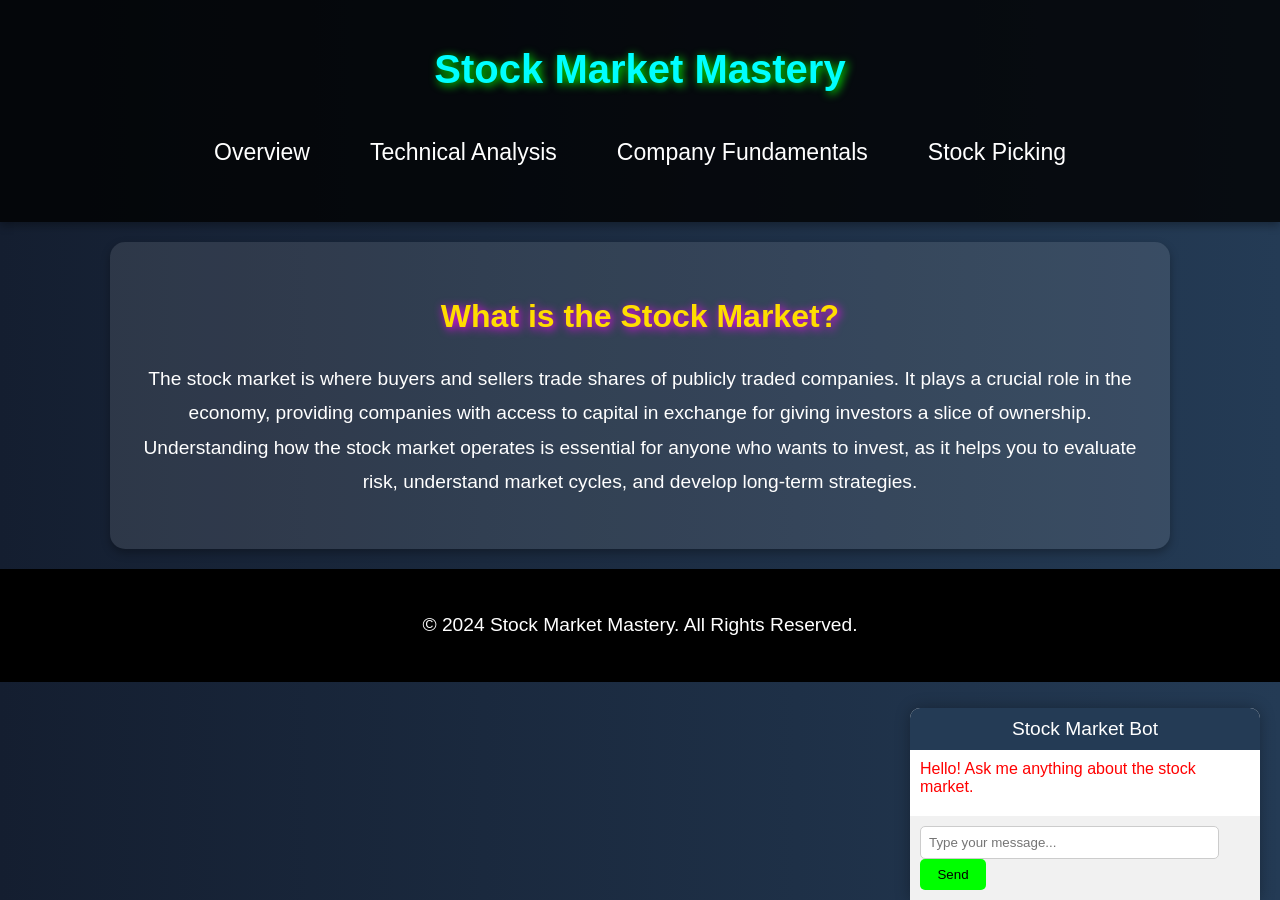
<file: index.html>
<!DOCTYPE html>
<html lang="en">
<head>
    <meta charset="UTF-8">
    <meta name="viewport" content="width=device-width, initial-scale=1.0">
    <title>Learn Stock Market</title>
    <link rel="stylesheet" href="style.css"> <!-- Linked to an external stylesheet -->
</head>
<body>
    
    <header>
        <h1>Stock Market Mastery</h1>
        <nav>
            <ul>
                <li><a href="#overview">Overview</a></li>
                <li><a href="technical.html">Technical Analysis</a></li>
                <li><a href="fundamentals.html">Company Fundamentals</a></li>
                <li><a href="stock-picking.html">Stock Picking</a></li>
            </ul>
        </nav>
    </header>

    <section id="overview" class="overview">
        <h2>What is the Stock Market?</h2>
        <p>The stock market is where buyers and sellers trade shares of publicly traded companies. It plays a crucial role in the economy, providing companies with access to capital in exchange for giving investors a slice of ownership. Understanding how the stock market operates is essential for anyone who wants to invest, as it helps you to evaluate risk, understand market cycles, and develop long-term strategies.</p>
    </section>
        <!-- Chatbot Section -->
    <div class="chatbox" id="chatbox">
        <div class="chatbox-header">
            Stock Market Bot
        </div>
        <div class="chatbox-body" id="chatbox-body">
            <div class="chatbox-message bot">Hello! Ask me anything about the stock market.</div>
        </div>
        <div class="chatbox-footer">
            <input type="text" id="user-input" placeholder="Type your message...">
            <button onclick="sendMessage()">Send</button>
        </div>
    </div>

    <style>
        /* Chatbot styling */
        .chatbox {
            position: fixed;
            bottom: 0;
            right: 20px;
            width: 350px;
            background-color: #f1f1f1;
            border-radius: 10px 10px 0 0;
            box-shadow: 0px 0px 15px rgba(0, 0, 0, 0.3);
        }

        .chatbox-header {
            background-color: #243b55;
            color: white;
            padding: 10px;
            border-radius: 10px 10px 0 0;
            font-size: 1.2em;
            text-align: center;
        }

        .chatbox-body {
            max-height: 300px;
            overflow-y: auto;
            padding: 10px;
            background-color: #ffffff;
        }

        .chatbox-message {
            margin-bottom: 10px;
        }

        .chatbox-message.user {
            text-align: right;
            color: green;
        }

        .chatbox-message.bot {
            text-align: left;
            color: red;
        }

        .chatbox-footer {
            padding: 10px;
            background-color: #f1f1f1;
        }

        .chatbox-footer input {
            width: 85%;
            padding: 8px;
            border: 1px solid #ccc;
            border-radius: 5px;
        }

        .chatbox-footer button {
            width: 20%;
            padding: 8px;
            background-color: #00ff00;
            border: none;
            border-radius: 5px;
            cursor: pointer;
        }
    </style>

    <script>
        // Basic chatbot logic
        function sendMessage() {
            const userInput = document.getElementById("user-input").value;
            const chatboxBody = document.getElementById("chatbox-body");

            if (userInput === "") return;  // Prevent empty messages

            // Append user's message to chatbox
            const userMessageDiv = document.createElement("div");
            userMessageDiv.className = "chatbox-message user";
            userMessageDiv.innerText = userInput;
            chatboxBody.appendChild(userMessageDiv);

            // Scroll to the bottom after new message
            chatboxBody.scrollTop = chatboxBody.scrollHeight;

            // Generate bot response
            const botMessage = generateResponse(userInput);

            // Append bot's response to chatbox
            setTimeout(() => {
                const botMessageDiv = document.createElement("div");
                botMessageDiv.className = "chatbox-message bot";
                botMessageDiv.innerText = botMessage;
                chatboxBody.appendChild(botMessageDiv);

                // Scroll to the bottom after bot message
                chatboxBody.scrollTop = chatboxBody.scrollHeight;
            }, 500);  // Bot replies after half a second

            // Clear input field after sending
            document.getElementById("user-input").value = "";
        }

        // Simple response generator function
        function generateResponse(input) {
            // Convert input to lowercase for consistency
            const message = input.toLowerCase();

            // Basic response logic
            if (message.includes("candlestick")) {
                return "Candlestick patterns are key in understanding market sentiment. Patterns like hammer, shooting star, and engulfing show potential market reversals.";
            } else if (message.includes("support") || message.includes("resistance")) {
                return "Support is a price level where a stock stops falling, and resistance is a level where it stops rising. These levels help to predict price reversals.";
            } else if (message.includes("moving average")) {
                return "A moving average smooths out price data to identify trends. Common ones are the 50-day and 200-day moving averages.";
            } else if (message.includes("rsi")) {
                return "The RSI (Relative Strength Index) indicates if a stock is overbought (>70) or oversold (<30), helping to find possible reversal points.";
            } else if (message.includes("macd")) {
                return "MACD (Moving Average Convergence Divergence) measures momentum and indicates potential trend reversals by comparing two moving averages.";
            } else if (message.includes("bollinger bands")) {
                return "Bollinger Bands are a volatility indicator with upper and lower bands around a moving average. When price approaches the bands, it's often overbought or oversold.";
            } else if (message.includes("fibonacci")) {
                return "Fibonacci retracement levels are used in technical analysis to find support and resistance levels by measuring retracements within a trend.";
            } else if (message.includes("volume")) {
                return "Volume analysis shows the strength of price movements. High volume with price movement indicates strong momentum; low volume indicates weaker moves.";
            } else if (message.includes("market types")) {
                return "The stock market has three types: Bull Market (uptrend), Bear Market (downtrend), and Sideways Market (range-bound trading).";
            } else if (message.includes("dividend")) {
                return "Dividends are regular payments to shareholders from a company's profits. Dividend-paying stocks are often considered stable investments.";
            } else if (message.includes("blue chip")) {
                return "Blue-chip stocks are from well-established, financially stable companies with a history of reliable earnings, like Apple or Microsoft.";
            } else if (message.includes("p/e ratio") || message.includes("price to earnings")) {
                return "The P/E (Price-to-Earnings) ratio measures a company's current share price relative to its per-share earnings, helping assess if it's over or undervalued.";
            } else if (message.includes("eps") || message.includes("earnings per share")) {
                return "Earnings per Share (EPS) measures a company's profit per outstanding share, indicating profitability and value for investors.";
            } else if (message.includes("day trading")) {
                return "Day trading involves buying and selling stocks within the same day to capitalize on short-term price movements. It's risky but can be profitable.";
            } else if (message.includes("swing trading")) {
                return "Swing trading involves holding stocks for several days to capture price swings. Traders use technical analysis to identify entry and exit points.";
            } else if (message.includes("ipo")) {
                return "An IPO (Initial Public Offering) is the first time a private company offers its shares to the public, allowing them to be traded on stock exchanges.";
            } else if (message.includes("short selling")) {
                return "Short selling is borrowing shares to sell at a high price, aiming to buy them back at a lower price. It profits from a stock's decline but is high risk.";
            } else if (message.includes("stop-loss")) {
                return "A stop-loss is a pre-set order to sell a stock once it reaches a specific price, helping to minimize potential losses.";
            } else if (message.includes("limit order")) {
                return "A limit order sets a maximum or minimum price at which you're willing to buy or sell a stock, ensuring you don't pay more than your limit.";
            } else if (message.includes("market order")) {
                return "A market order is an order to buy or sell a stock immediately at the current market price, prioritizing speed over price.";
            } else if (message.includes("capital gain")) {
                return "Capital gain is the profit from selling a stock for more than you paid. Long-term gains often have lower tax rates compared to short-term gains.";
            } else if (message.includes("diversification")) {
                return "Diversification spreads investments across different assets to reduce risk, ensuring that one loss is less likely to affect your overall portfolio.";
            } else if (message.includes("etf")) {
                return "ETFs (Exchange-Traded Funds) are investment funds that hold a mix of assets and trade like stocks, offering diversified, low-cost investments.";
            } else if (message.includes("mutual fund")) {
                return "A mutual fund pools money from investors to buy a diversified portfolio of stocks, bonds, or other securities, managed by professionals.";
            } else if (message.includes("hedge fund")) {
                return "Hedge funds use pooled capital and employ various strategies to generate high returns, often for accredited or wealthy investors.";
            } else if (message.includes("dollar-cost averaging")) {
                return "Dollar-cost averaging is investing a fixed amount at regular intervals, regardless of price, which helps reduce the impact of volatility over time.";
            } else if (message.includes("capitalization")) {
                return "Market capitalization is the total market value of a company's shares. It's calculated as stock price multiplied by shares outstanding.";
            } else if (message.includes("technical analysis")) {
                return "Technical analysis studies price and volume data to predict future price movements. It uses indicators, patterns, and trends for decision-making.";
            } else if (message.includes("fundamental analysis")) {
                return "Fundamental analysis evaluates a company's financial health by analyzing earnings, revenue, and assets to determine intrinsic stock value.";
            } else if (message.includes("portfolio")) {
                return "A portfolio is a collection of investments owned by an individual or organization. Diversified portfolios help spread risk.";
            } else if (message.includes("bull market")) {
                return "A bull market is characterized by rising stock prices, often driven by investor confidence and expectations of strong future earnings.";
            } else if (message.includes("bear market")) {
                return "A bear market is a period of declining stock prices, often triggered by economic downturns, high inflation, or rising interest rates.";
            } else if (message.includes("revenue")) {
                return "Revenue is the total income a company generates from its business activities before subtracting any expenses, a key indicator of growth.";
            } else if (message.includes("profit margin")) {
                return "Profit margin shows how much profit a company keeps after expenses. High margins indicate strong profitability and efficiency.";
            } else if (message.includes("yield")) {
                return "Yield refers to the earnings generated from an investment, expressed as a percentage of the investment's cost or current price.";
            } else if (message.includes("index fund")) {
                return "An index fund is a mutual fund or ETF designed to match the performance of a specific market index, like the S&P 500, providing broad exposure.";
            } else if (message.includes("nasdaq")) {
                return "Nasdaq is a global electronic marketplace for buying and selling securities, known for hosting many tech companies like Apple and Amazon.";
            } else if (message.includes("s&p 500")) {
                return "The S&P 500 is a stock market index tracking the performance of 500 large companies listed on stock exchanges in the U.S., widely seen as a benchmark.";
            } else if (message.includes("dividend yield")) {
                return "Dividend yield is a stock's annual dividend divided by its current price, showing the percentage return an investor earns from dividends alone.";
            } else {
                return "I'm still learning. Try asking about specific topics like candlestick patterns, moving averages, support/resistance, or dividend yields.";
            }
        
        }
    </script>


    <footer>
        <p>&copy; 2024 Stock Market Mastery. All Rights Reserved.</p>
    </footer>

</body>
</html>
</file>
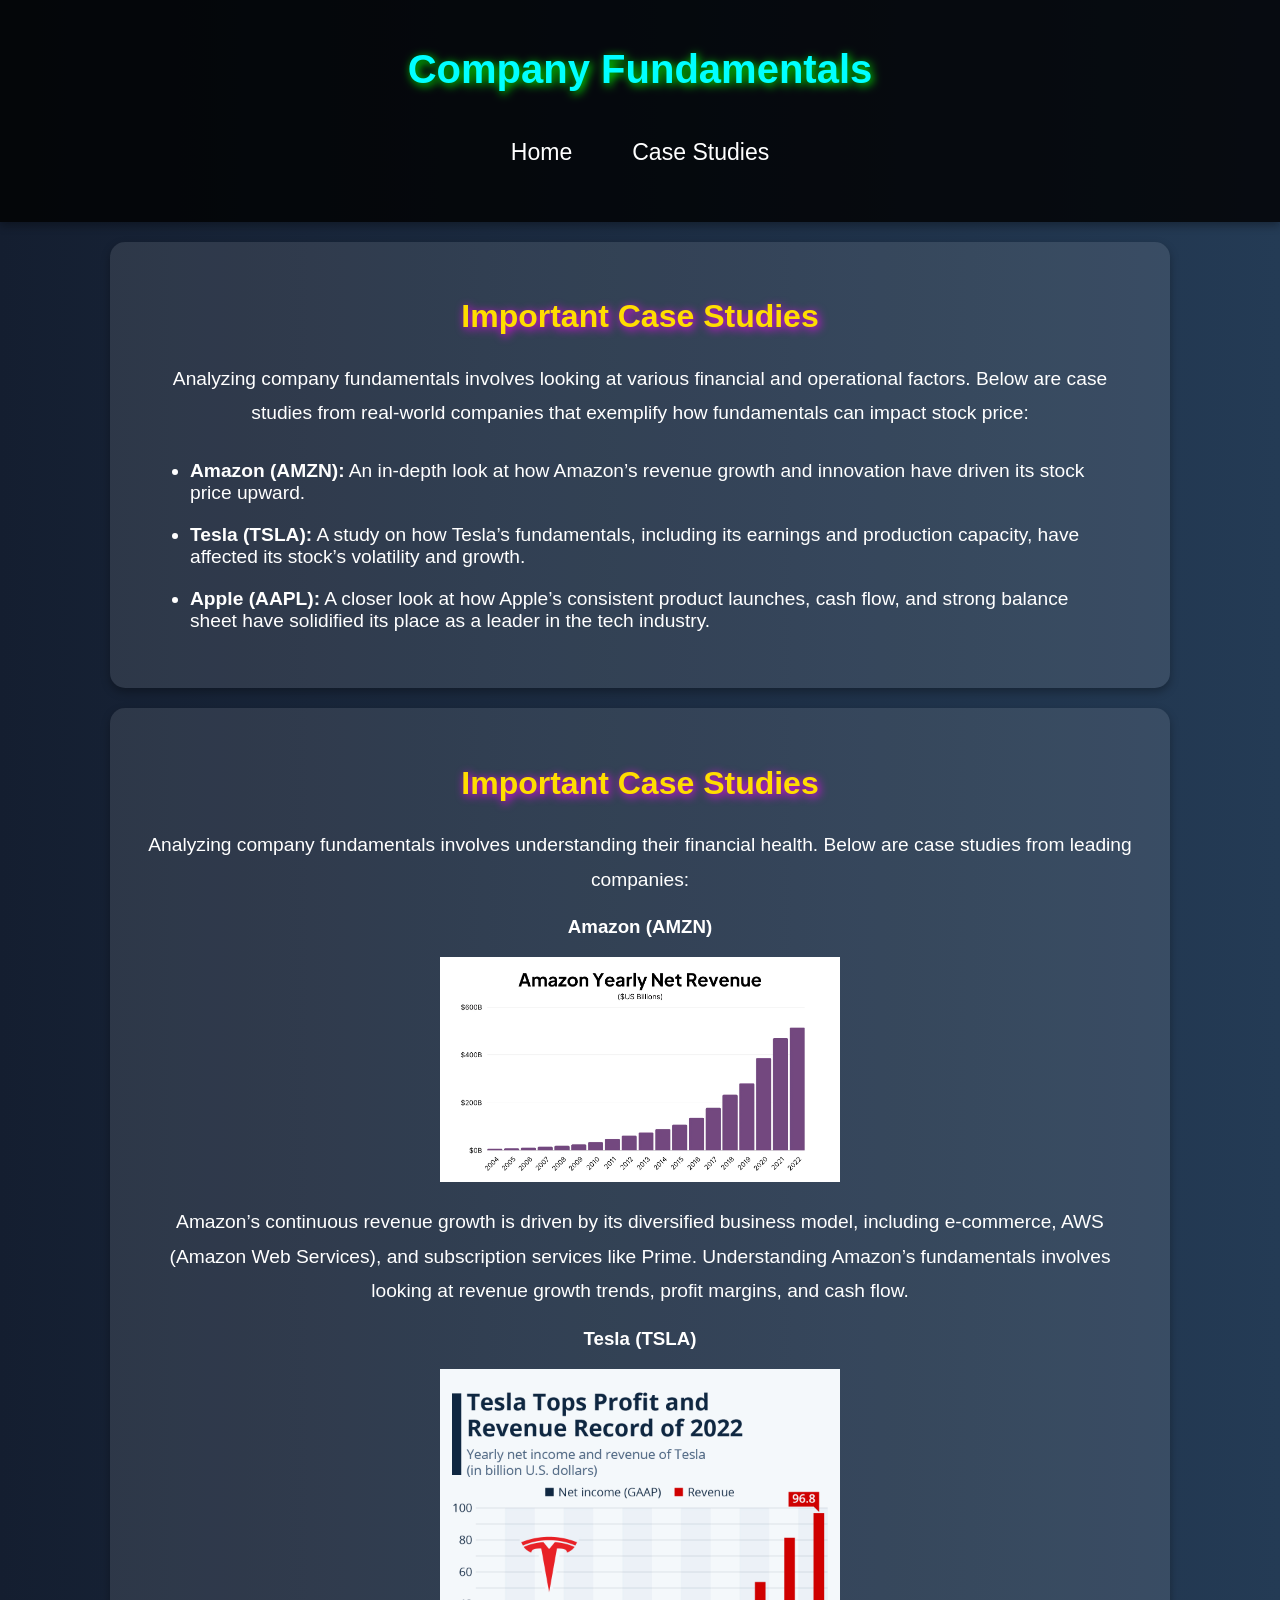
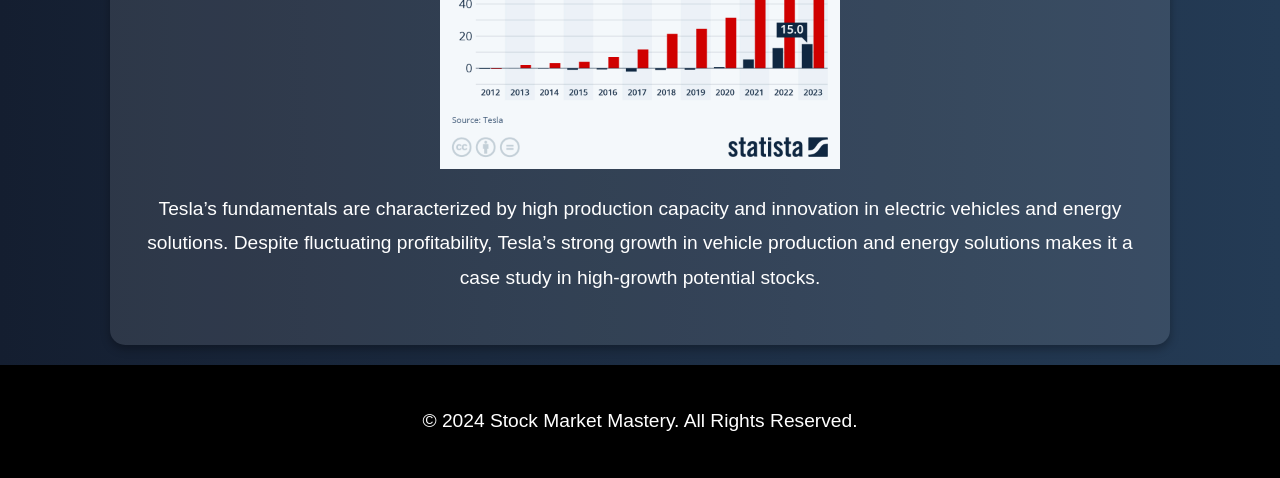
<file: fundamentals.html>
<!DOCTYPE html>
<html lang="en">
<head>
    <meta charset="UTF-8">
    <meta name="viewport" content="width=device-width, initial-scale=1.0">
    <title>Company Fundamentals</title>
    <link rel="stylesheet" href="style.css">
</head>
<body>

    <header>
        <h1>Company Fundamentals</h1>
        <nav>
            <ul>
                <li><a href="index.html">Home</a></li>
                <li><a href="#case-studies">Case Studies</a></li>
            </ul>
        </nav>
    </header>

    <section id="case-studies" class="fundamentals">
        <h2>Important Case Studies</h2>
        <p>Analyzing company fundamentals involves looking at various financial and operational factors. Below are case studies from real-world companies that exemplify how fundamentals can impact stock price:</p>
        <ul>
            <li><b>Amazon (AMZN):</b> An in-depth look at how Amazon’s revenue growth and innovation have driven its stock price upward.</li>
            <li><b>Tesla (TSLA):</b> A study on how Tesla’s fundamentals, including its earnings and production capacity, have affected its stock’s volatility and growth.</li>
            <li><b>Apple (AAPL):</b> A closer look at how Apple’s consistent product launches, cash flow, and strong balance sheet have solidified its place as a leader in the tech industry.</li>
        </ul>
    </section>
        <section id="case-studies" class="fundamentals">
        <h2>Important Case Studies</h2>
        <p>Analyzing company fundamentals involves understanding their financial health. Below are case studies from leading companies:</p>
    
        <div>
            <h3>Amazon (AMZN)</h3>
            <img src="Amazon.webp" alt="Amazon Revenue Growth" width="400">
            <p>Amazon’s continuous revenue growth is driven by its diversified business model, including e-commerce, AWS (Amazon Web Services), and subscription services like Prime. Understanding Amazon’s fundamentals involves looking at revenue growth trends, profit margins, and cash flow.</p>
        </div>

        <div>
            <h3>Tesla (TSLA)</h3>
            <img src="Tesla.jpeg" alt="Tesla Stock Growth" width="400">
            <p>Tesla’s fundamentals are characterized by high production capacity and innovation in electric vehicles and energy solutions. Despite fluctuating profitability, Tesla’s strong growth in vehicle production and energy solutions makes it a case study in high-growth potential stocks.</p>
        </div>
    </section>
    <style>
        /* Chatbot styling */
        .chatbox {
            position: fixed;
            bottom: 0;
            right: 20px;
            width: 350px;
            background-color: #f1f1f1;
            border-radius: 10px 10px 0 0;
            box-shadow: 0px 0px 15px rgba(0, 0, 0, 0.3);
        }

        .chatbox-header {
            background-color: #243b55;
            color: white;
            padding: 10px;
            border-radius: 10px 10px 0 0;
            font-size: 1.2em;
            text-align: center;
        }

        .chatbox-body {
            max-height: 300px;
            overflow-y: auto;
            padding: 10px;
            background-color: #ffffff;
        }

        .chatbox-message {
            margin-bottom: 10px;
        }

        .chatbox-message.user {
            text-align: right;
            color: green;
        }

        .chatbox-message.bot {
            text-align: left;
            color: red;
        }

        .chatbox-footer {
            padding: 10px;
            background-color: #f1f1f1;
        }

        .chatbox-footer input {
            width: 85%;
            padding: 8px;
            border: 1px solid #ccc;
            border-radius: 5px;
        }

        .chatbox-footer button {
            width: 20%;
            padding: 8px;
            background-color: #00ff00;
            border: none;
            border-radius: 5px;
            cursor: pointer;
        }
    </style>

    <script>
        // Basic chatbot logic
        function sendMessage() {
            const userInput = document.getElementById("user-input").value;
            const chatboxBody = document.getElementById("chatbox-body");

            if (userInput === "") return;  // Prevent empty messages

            // Append user's message to chatbox
            const userMessageDiv = document.createElement("div");
            userMessageDiv.className = "chatbox-message user";
            userMessageDiv.innerText = userInput;
            chatboxBody.appendChild(userMessageDiv);

            // Scroll to the bottom after new message
            chatboxBody.scrollTop = chatboxBody.scrollHeight;

            // Generate bot response
            const botMessage = generateResponse(userInput);

            // Append bot's response to chatbox
            setTimeout(() => {
                const botMessageDiv = document.createElement("div");
                botMessageDiv.className = "chatbox-message bot";
                botMessageDiv.innerText = botMessage;
                chatboxBody.appendChild(botMessageDiv);

                // Scroll to the bottom after bot message
                chatboxBody.scrollTop = chatboxBody.scrollHeight;
            }, 500);  // Bot replies after half a second

            // Clear input field after sending
            document.getElementById("user-input").value = "";
        }

        // Simple response generator function
        function generateResponse(input) {
            // Convert input to lowercase for consistency
            const message = input.toLowerCase();

            // Basic response logic
            if (message.includes("candlestick")) {
                return "Candlestick patterns are key in understanding market sentiment. Patterns like hammer, shooting star, and engulfing show potential market reversals.";
            } else if (message.includes("support") || message.includes("resistance")) {
                return "Support is a price level where a stock stops falling, and resistance is a level where it stops rising. These levels help to predict price reversals.";
            } else if (message.includes("moving average")) {
                return "A moving average smooths out price data to identify trends. Common ones are the 50-day and 200-day moving averages.";
            } else if (message.includes("rsi")) {
                return "The RSI (Relative Strength Index) indicates if a stock is overbought (>70) or oversold (<30), helping to find possible reversal points.";
            } else if (message.includes("macd")) {
                return "MACD (Moving Average Convergence Divergence) measures momentum and indicates potential trend reversals by comparing two moving averages.";
            } else if (message.includes("bollinger bands")) {
                return "Bollinger Bands are a volatility indicator with upper and lower bands around a moving average. When price approaches the bands, it's often overbought or oversold.";
            } else if (message.includes("fibonacci")) {
                return "Fibonacci retracement levels are used in technical analysis to find support and resistance levels by measuring retracements within a trend.";
            } else if (message.includes("volume")) {
                return "Volume analysis shows the strength of price movements. High volume with price movement indicates strong momentum; low volume indicates weaker moves.";
            } else if (message.includes("market types")) {
                return "The stock market has three types: Bull Market (uptrend), Bear Market (downtrend), and Sideways Market (range-bound trading).";
            } else if (message.includes("dividend")) {
                return "Dividends are regular payments to shareholders from a company's profits. Dividend-paying stocks are often considered stable investments.";
            } else if (message.includes("blue chip")) {
                return "Blue-chip stocks are from well-established, financially stable companies with a history of reliable earnings, like Apple or Microsoft.";
            } else if (message.includes("p/e ratio") || message.includes("price to earnings")) {
                return "The P/E (Price-to-Earnings) ratio measures a company's current share price relative to its per-share earnings, helping assess if it's over or undervalued.";
            } else if (message.includes("eps") || message.includes("earnings per share")) {
                return "Earnings per Share (EPS) measures a company's profit per outstanding share, indicating profitability and value for investors.";
            } else if (message.includes("day trading")) {
                return "Day trading involves buying and selling stocks within the same day to capitalize on short-term price movements. It's risky but can be profitable.";
            } else if (message.includes("swing trading")) {
                return "Swing trading involves holding stocks for several days to capture price swings. Traders use technical analysis to identify entry and exit points.";
            } else if (message.includes("ipo")) {
                return "An IPO (Initial Public Offering) is the first time a private company offers its shares to the public, allowing them to be traded on stock exchanges.";
            } else if (message.includes("short selling")) {
                return "Short selling is borrowing shares to sell at a high price, aiming to buy them back at a lower price. It profits from a stock's decline but is high risk.";
            } else if (message.includes("stop-loss")) {
                return "A stop-loss is a pre-set order to sell a stock once it reaches a specific price, helping to minimize potential losses.";
            } else if (message.includes("limit order")) {
                return "A limit order sets a maximum or minimum price at which you're willing to buy or sell a stock, ensuring you don't pay more than your limit.";
            } else if (message.includes("market order")) {
                return "A market order is an order to buy or sell a stock immediately at the current market price, prioritizing speed over price.";
            } else if (message.includes("capital gain")) {
                return "Capital gain is the profit from selling a stock for more than you paid. Long-term gains often have lower tax rates compared to short-term gains.";
            } else if (message.includes("diversification")) {
                return "Diversification spreads investments across different assets to reduce risk, ensuring that one loss is less likely to affect your overall portfolio.";
            } else if (message.includes("etf")) {
                return "ETFs (Exchange-Traded Funds) are investment funds that hold a mix of assets and trade like stocks, offering diversified, low-cost investments.";
            } else if (message.includes("mutual fund")) {
                return "A mutual fund pools money from investors to buy a diversified portfolio of stocks, bonds, or other securities, managed by professionals.";
            } else if (message.includes("hedge fund")) {
                return "Hedge funds use pooled capital and employ various strategies to generate high returns, often for accredited or wealthy investors.";
            } else if (message.includes("dollar-cost averaging")) {
                return "Dollar-cost averaging is investing a fixed amount at regular intervals, regardless of price, which helps reduce the impact of volatility over time.";
            } else if (message.includes("capitalization")) {
                return "Market capitalization is the total market value of a company's shares. It's calculated as stock price multiplied by shares outstanding.";
            } else if (message.includes("technical analysis")) {
                return "Technical analysis studies price and volume data to predict future price movements. It uses indicators, patterns, and trends for decision-making.";
            } else if (message.includes("fundamental analysis")) {
                return "Fundamental analysis evaluates a company's financial health by analyzing earnings, revenue, and assets to determine intrinsic stock value.";
            } else if (message.includes("portfolio")) {
                return "A portfolio is a collection of investments owned by an individual or organization. Diversified portfolios help spread risk.";
            } else if (message.includes("bull market")) {
                return "A bull market is characterized by rising stock prices, often driven by investor confidence and expectations of strong future earnings.";
            } else if (message.includes("bear market")) {
                return "A bear market is a period of declining stock prices, often triggered by economic downturns, high inflation, or rising interest rates.";
            } else if (message.includes("revenue")) {
                return "Revenue is the total income a company generates from its business activities before subtracting any expenses, a key indicator of growth.";
            } else if (message.includes("profit margin")) {
                return "Profit margin shows how much profit a company keeps after expenses. High margins indicate strong profitability and efficiency.";
            } else if (message.includes("yield")) {
                return "Yield refers to the earnings generated from an investment, expressed as a percentage of the investment's cost or current price.";
            } else if (message.includes("index fund")) {
                return "An index fund is a mutual fund or ETF designed to match the performance of a specific market index, like the S&P 500, providing broad exposure.";
            } else if (message.includes("nasdaq")) {
                return "Nasdaq is a global electronic marketplace for buying and selling securities, known for hosting many tech companies like Apple and Amazon.";
            } else if (message.includes("s&p 500")) {
                return "The S&P 500 is a stock market index tracking the performance of 500 large companies listed on stock exchanges in the U.S., widely seen as a benchmark.";
            } else if (message.includes("dividend yield")) {
                return "Dividend yield is a stock's annual dividend divided by its current price, showing the percentage return an investor earns from dividends alone.";
            } else {
                return "I'm still learning. Try asking about specific topics like candlestick patterns, moving averages, support/resistance, or dividend yields.";
            }
        
        }
    </script>


    <footer>
        <p>&copy; 2024 Stock Market Mastery. All Rights Reserved.</p>
    </footer>

</body>
</html>
</file>
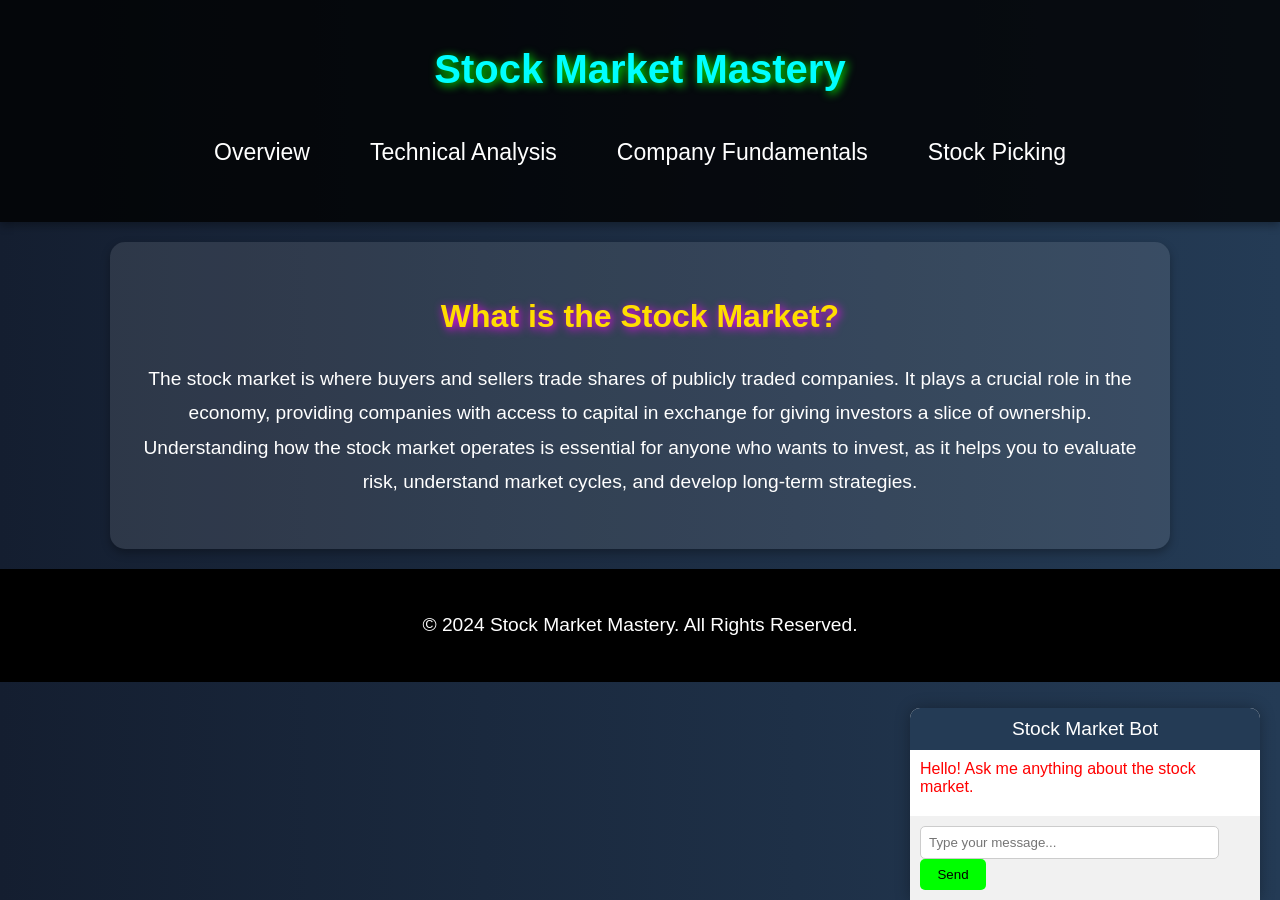
<file: index1.html>
<!DOCTYPE html>
<html lang="en">
<head>
    <meta charset="UTF-8">
    <meta name="viewport" content="width=device-width, initial-scale=1.0">
    <title>Learn Stock Market</title>
    <link rel="stylesheet" href="style.css"> <!-- Linked to an external stylesheet -->
</head>
<body>

    <header>
        <h1>Stock Market Mastery</h1>
        <nav>
            <ul>
                <li><a href="#overview">Overview</a></li>
                <li><a href="technical.html">Technical Analysis</a></li>
                <li><a href="fundamentals.html">Company Fundamentals</a></li>
                <li><a href="stock-picking.html">Stock Picking</a></li>
            </ul>
        </nav>
    </header>

    <section id="overview" class="overview">
        <h2>What is the Stock Market?</h2>
        <p>The stock market is where buyers and sellers trade shares of publicly traded companies. It plays a crucial role in the economy, providing companies with access to capital in exchange for giving investors a slice of ownership. Understanding how the stock market operates is essential for anyone who wants to invest, as it helps you to evaluate risk, understand market cycles, and develop long-term strategies.</p>
    </section>
    <!-- Chatbot Section -->
    <div class="chatbox" id="chatbox">
        <div class="chatbox-header">
            Stock Market Bot
        </div>
        <div class="chatbox-body" id="chatbox-body">
            <div class="chatbox-message bot">Hello! Ask me anything about the stock market.</div>
        </div>
        <div class="chatbox-footer">
            <input type="text" id="user-input" placeholder="Type your message...">
            <button onclick="sendMessage()">Send</button>
        </div>
    </div>
    
    <style>
        /* Chatbot styling */
        .chatbox {
            position: fixed;
            bottom: 0;
            right: 20px;
            width: 350px;
            background-color: #f1f1f1;
            border-radius: 10px 10px 0 0;
            box-shadow: 0px 0px 15px rgba(0, 0, 0, 0.3);
        }
    
        .chatbox-header {
            background-color: #243b55;
            color: white;
            padding: 10px;
            border-radius: 10px 10px 0 0;
            font-size: 1.2em;
            text-align: center;
        }
    
        .chatbox-body {
            max-height: 300px;
            overflow-y: auto;
            padding: 10px;
            background-color: #ffffff;
        }
    
        .chatbox-message {
            margin-bottom: 10px;
        }
    
        .chatbox-message.user {
            text-align: right;
            color: green;
        }
    
        .chatbox-message.bot {
            text-align: left;
            color: red;
        }
    
        .chatbox-footer {
            padding: 10px;
            background-color: #f1f1f1;
        }
    
        .chatbox-footer input {
            width: 85%;
            padding: 8px;
            border: 1px solid #ccc;
            border-radius: 5px;
        }
    
        .chatbox-footer button {
            width: 20%;
            padding: 8px;
            background-color: #00ff00;
            border: none;
            border-radius: 5px;
            cursor: pointer;
        }
    </style>
    
    <script>
        // Basic chatbot logic
        function sendMessage() {
            const userInput = document.getElementById("user-input").value;
            const chatboxBody = document.getElementById("chatbox-body");
    
            if (userInput === "") return;  // Prevent empty messages
    
            // Append user's message to chatbox
            const userMessageDiv = document.createElement("div");
            userMessageDiv.className = "chatbox-message user";
            userMessageDiv.innerText = userInput;
            chatboxBody.appendChild(userMessageDiv);
    
            // Scroll to the bottom after new message
            chatboxBody.scrollTop = chatboxBody.scrollHeight;
    
            // Generate bot response
            const botMessage = generateResponse(userInput);
    
            // Append bot's response to chatbox
            setTimeout(() => {
                const botMessageDiv = document.createElement("div");
                botMessageDiv.className = "chatbox-message bot";
                botMessageDiv.innerText = botMessage;
                chatboxBody.appendChild(botMessageDiv);
    
                // Scroll to the bottom after bot message
                chatboxBody.scrollTop = chatboxBody.scrollHeight;
            }, 500);  // Bot replies after half a second
    
            // Clear input field after sending
            document.getElementById("user-input").value = "";
        }
    
        // Simple response generator function
        function generateResponse(input) {
            // Convert input to lowercase for consistency
            const message = input.toLowerCase();
    
            // Basic response logic
            if (message.includes("candlestick")) {
                return "Candlestick patterns are key in understanding market sentiment. Patterns like hammer, shooting star, and engulfing show potential market reversals.";
            } else if (message.includes("support") || message.includes("resistance")) {
                return "Support is a price level where a stock stops falling, and resistance is a level where it stops rising. These levels help to predict price reversals.";
            } else if (message.includes("moving average")) {
                return "A moving average smooths out price data to identify trends. Common ones are the 50-day and 200-day moving averages.";
            } else if (message.includes("rsi")) {
                return "The RSI (Relative Strength Index) indicates if a stock is overbought (>70) or oversold (<30), helping to find possible reversal points.";
            } else if (message.includes("macd")) {
                return "MACD (Moving Average Convergence Divergence) measures momentum and indicates potential trend reversals by comparing two moving averages.";
            } else if (message.includes("bollinger bands")) {
                return "Bollinger Bands are a volatility indicator with upper and lower bands around a moving average. When price approaches the bands, it's often overbought or oversold.";
            } else if (message.includes("fibonacci")) {
                return "Fibonacci retracement levels are used in technical analysis to find support and resistance levels by measuring retracements within a trend.";
            } else if (message.includes("volume")) {
                return "Volume analysis shows the strength of price movements. High volume with price movement indicates strong momentum; low volume indicates weaker moves.";
            } else if (message.includes("market types")) {
                return "The stock market has three types: Bull Market (uptrend), Bear Market (downtrend), and Sideways Market (range-bound trading).";
            } else if (message.includes("dividend")) {
                return "Dividends are regular payments to shareholders from a company's profits. Dividend-paying stocks are often considered stable investments.";
            } else if (message.includes("blue chip")) {
                return "Blue-chip stocks are from well-established, financially stable companies with a history of reliable earnings, like Apple or Microsoft.";
            } else if (message.includes("p/e ratio") || message.includes("price to earnings")) {
                return "The P/E (Price-to-Earnings) ratio measures a company's current share price relative to its per-share earnings, helping assess if it's over or undervalued.";
            } else if (message.includes("eps") || message.includes("earnings per share")) {
                return "Earnings per Share (EPS) measures a company's profit per outstanding share, indicating profitability and value for investors.";
            } else if (message.includes("day trading")) {
                return "Day trading involves buying and selling stocks within the same day to capitalize on short-term price movements. It's risky but can be profitable.";
            } else if (message.includes("swing trading")) {
                return "Swing trading involves holding stocks for several days to capture price swings. Traders use technical analysis to identify entry and exit points.";
            } else if (message.includes("ipo")) {
                return "An IPO (Initial Public Offering) is the first time a private company offers its shares to the public, allowing them to be traded on stock exchanges.";
            } else if (message.includes("short selling")) {
                return "Short selling is borrowing shares to sell at a high price, aiming to buy them back at a lower price. It profits from a stock's decline but is high risk.";
            } else if (message.includes("stop-loss")) {
                return "A stop-loss is a pre-set order to sell a stock once it reaches a specific price, helping to minimize potential losses.";
            } else if (message.includes("limit order")) {
                return "A limit order sets a maximum or minimum price at which you're willing to buy or sell a stock, ensuring you don't pay more than your limit.";
            } else if (message.includes("market order")) {
                return "A market order is an order to buy or sell a stock immediately at the current market price, prioritizing speed over price.";
            } else if (message.includes("capital gain")) {
                return "Capital gain is the profit from selling a stock for more than you paid. Long-term gains often have lower tax rates compared to short-term gains.";
            } else if (message.includes("diversification")) {
                return "Diversification spreads investments across different assets to reduce risk, ensuring that one loss is less likely to affect your overall portfolio.";
            } else if (message.includes("etf")) {
                return "ETFs (Exchange-Traded Funds) are investment funds that hold a mix of assets and trade like stocks, offering diversified, low-cost investments.";
            } else if (message.includes("mutual fund")) {
                return "A mutual fund pools money from investors to buy a diversified portfolio of stocks, bonds, or other securities, managed by professionals.";
            } else if (message.includes("hedge fund")) {
                return "Hedge funds use pooled capital and employ various strategies to generate high returns, often for accredited or wealthy investors.";
            } else if (message.includes("dollar-cost averaging")) {
                return "Dollar-cost averaging is investing a fixed amount at regular intervals, regardless of price, which helps reduce the impact of volatility over time.";
            } else if (message.includes("capitalization")) {
                return "Market capitalization is the total market value of a company's shares. It's calculated as stock price multiplied by shares outstanding.";
            } else if (message.includes("technical analysis")) {
                return "Technical analysis studies price and volume data to predict future price movements. It uses indicators, patterns, and trends for decision-making.";
            } else if (message.includes("fundamental analysis")) {
                return "Fundamental analysis evaluates a company's financial health by analyzing earnings, revenue, and assets to determine intrinsic stock value.";
            } else if (message.includes("portfolio")) {
                return "A portfolio is a collection of investments owned by an individual or organization. Diversified portfolios help spread risk.";
            } else if (message.includes("bull market")) {
                return "A bull market is characterized by rising stock prices, often driven by investor confidence and expectations of strong future earnings.";
            } else if (message.includes("bear market")) {
                return "A bear market is a period of declining stock prices, often triggered by economic downturns, high inflation, or rising interest rates.";
            } else if (message.includes("revenue")) {
                return "Revenue is the total income a company generates from its business activities before subtracting any expenses, a key indicator of growth.";
            } else if (message.includes("profit margin")) {
                return "Profit margin shows how much profit a company keeps after expenses. High margins indicate strong profitability and efficiency.";
            } else if (message.includes("yield")) {
                return "Yield refers to the earnings generated from an investment, expressed as a percentage of the investment's cost or current price.";
            } else if (message.includes("index fund")) {
                return "An index fund is a mutual fund or ETF designed to match the performance of a specific market index, like the S&P 500, providing broad exposure.";
            } else if (message.includes("nasdaq")) {
                return "Nasdaq is a global electronic marketplace for buying and selling securities, known for hosting many tech companies like Apple and Amazon.";
            } else if (message.includes("s&p 500")) {
                return "The S&P 500 is a stock market index tracking the performance of 500 large companies listed on stock exchanges in the U.S., widely seen as a benchmark.";
            } else if (message.includes("dividend yield")) {
                return "Dividend yield is a stock's annual dividend divided by its current price, showing the percentage return an investor earns from dividends alone.";
            } else {
                return "I'm still learning. Try asking about specific topics like candlestick patterns, moving averages, support/resistance, or dividend yields.";
            }
        }
    </script>

    <footer>
        <p>&copy; 2024 Stock Market Mastery. All Rights Reserved.</p>
    </footer>

</body>
</html>
</file>
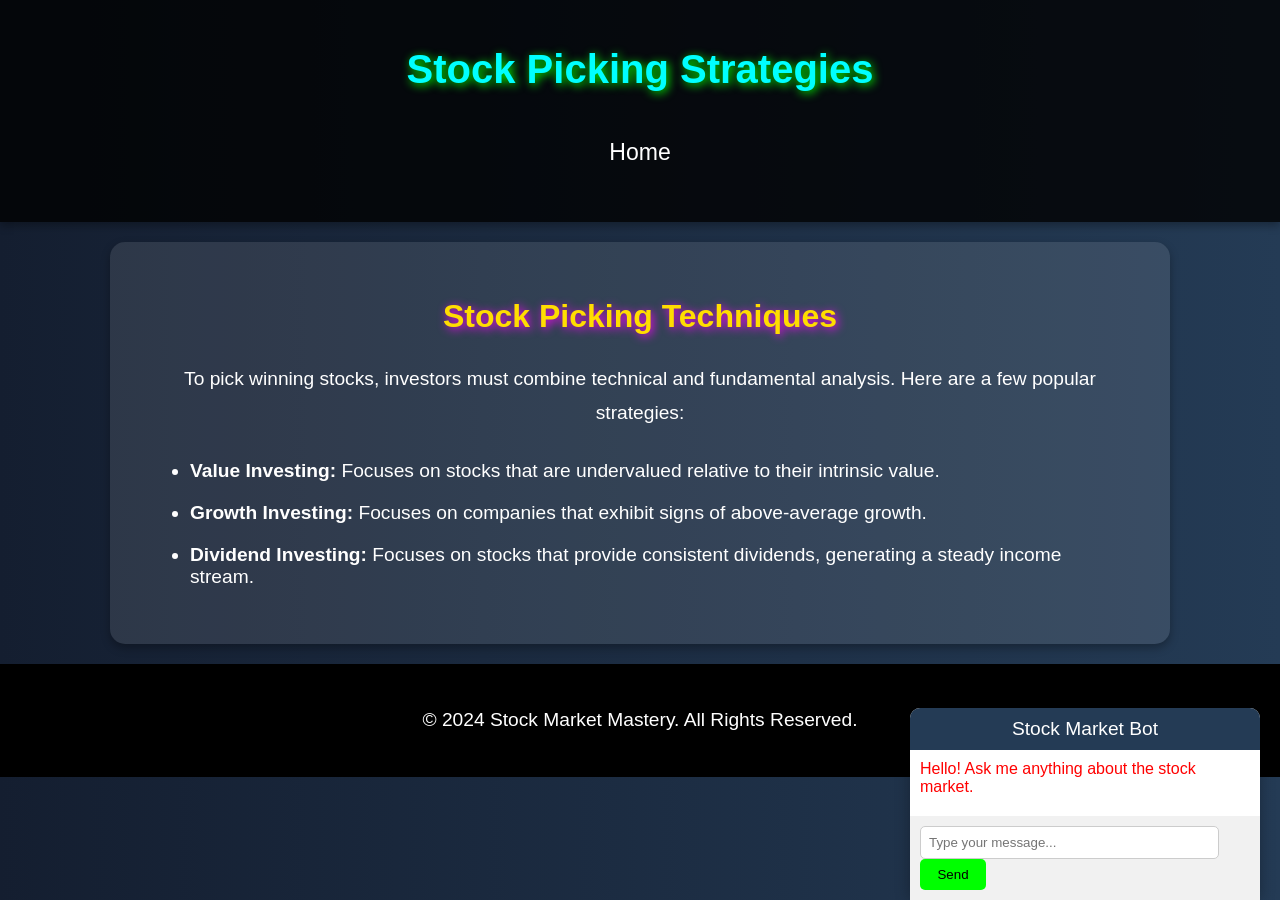
<file: stock-picking.html>
<!DOCTYPE html>
<html lang="en">
<head>
    <meta charset="UTF-8">
    <meta name="viewport" content="width=device-width, initial-scale=1.0">
    <title>Stock Picking Strategies</title>
    <link rel="stylesheet" href="style.css">
</head>
<body>

    <header>
        <h1>Stock Picking Strategies</h1>
        <nav>
            <ul>
                <li><a href="index.html">Home</a></li>
            </ul>
        </nav>
    </header>

    <section class="stock-picking">
        <h2>Stock Picking Techniques</h2>
        <p>To pick winning stocks, investors must combine technical and fundamental analysis. Here are a few popular strategies:</p>
        <ul>
            <li><b>Value Investing:</b> Focuses on stocks that are undervalued relative to their intrinsic value.</li>
            <li><b>Growth Investing:</b> Focuses on companies that exhibit signs of above-average growth.</li>
            <li><b>Dividend Investing:</b> Focuses on stocks that provide consistent dividends, generating a steady income stream.</li>
        </ul>
    </section>
        <!-- Chatbot Section -->
    <div class="chatbox" id="chatbox">
        <div class="chatbox-header">
            Stock Market Bot
        </div>
        <div class="chatbox-body" id="chatbox-body">
            <div class="chatbox-message bot">Hello! Ask me anything about the stock market.</div>
        </div>
        <div class="chatbox-footer">
            <input type="text" id="user-input" placeholder="Type your message...">
            <button onclick="sendMessage()">Send</button>
        </div>
    </div>
    
    <style>
        /* Chatbot styling */
        .chatbox {
            position: fixed;
            bottom: 0;
            right: 20px;
            width: 350px;
            background-color: #f1f1f1;
            border-radius: 10px 10px 0 0;
            box-shadow: 0px 0px 15px rgba(0, 0, 0, 0.3);
        }
    
        .chatbox-header {
            background-color: #243b55;
            color: white;
            padding: 10px;
            border-radius: 10px 10px 0 0;
            font-size: 1.2em;
            text-align: center;
        }
    
        .chatbox-body {
            max-height: 300px;
            overflow-y: auto;
            padding: 10px;
            background-color: #ffffff;
        }
    
        .chatbox-message {
            margin-bottom: 10px;
        }
    
        .chatbox-message.user {
            text-align: right;
            color: green;
        }
    
        .chatbox-message.bot {
            text-align: left;
            color: red;
        }
    
        .chatbox-footer {
            padding: 10px;
            background-color: #f1f1f1;
        }
    
        .chatbox-footer input {
            width: 85%;
            padding: 8px;
            border: 1px solid #ccc;
            border-radius: 5px;
        }
    
        .chatbox-footer button {
            width: 20%;
            padding: 8px;
            background-color: #00ff00;
            border: none;
            border-radius: 5px;
            cursor: pointer;
        }
    </style>
    
    <script>
        // Basic chatbot logic
        function sendMessage() {
            const userInput = document.getElementById("user-input").value;
            const chatboxBody = document.getElementById("chatbox-body");
    
            if (userInput === "") return;  // Prevent empty messages
    
            // Append user's message to chatbox
            const userMessageDiv = document.createElement("div");
            userMessageDiv.className = "chatbox-message user";
            userMessageDiv.innerText = userInput;
            chatboxBody.appendChild(userMessageDiv);
    
            // Scroll to the bottom after new message
            chatboxBody.scrollTop = chatboxBody.scrollHeight;
    
            // Generate bot response
            const botMessage = generateResponse(userInput);
    
            // Append bot's response to chatbox
            setTimeout(() => {
                const botMessageDiv = document.createElement("div");
                botMessageDiv.className = "chatbox-message bot";
                botMessageDiv.innerText = botMessage;
                chatboxBody.appendChild(botMessageDiv);
    
                // Scroll to the bottom after bot message
                chatboxBody.scrollTop = chatboxBody.scrollHeight;
            }, 500);  // Bot replies after half a second
    
            // Clear input field after sending
            document.getElementById("user-input").value = "";
        }
    
        // Simple response generator function
        function generateResponse(input) {
            // Convert input to lowercase for consistency
            const message = input.toLowerCase();
    
            // Basic response logic
            if (message.includes("what is the stock market") || message.includes("stock market")) {
                return "The stock market is a collection of markets where stocks (shares of ownership in businesses) are bought and sold. It enables companies to raise capital by issuing shares, and it provides investors with a way to own a piece of those companies and potentially earn profits through dividends and capital gains.";
            } else if (message.includes("candlestick")) {
                return "Candlestick patterns are key in understanding market sentiment. Patterns like hammer, shooting star, and engulfing show potential market reversals.";
            } else if (message.includes("support") || message.includes("resistance")) {
                return "Support is a price level where a stock stops falling, and resistance is a level where it stops rising. These levels help to predict price reversals.";
            } else if (message.includes("moving average")) {
                return "A moving average smooths out price data to identify trends. Common ones are the 50-day and 200-day moving averages.";
            } else if (message.includes("rsi")) {
                return "The RSI (Relative Strength Index) indicates if a stock is overbought (>70) or oversold (<30), helping to find possible reversal points.";
            } else if (message.includes("macd")) {
                return "MACD (Moving Average Convergence Divergence) measures momentum and indicates potential trend reversals by comparing two moving averages.";
            } else if (message.includes("bollinger bands")) {
                return "Bollinger Bands are a volatility indicator with upper and lower bands around a moving average. When price approaches the bands, it's often overbought or oversold.";
            } else if (message.includes("fibonacci")) {
                return "Fibonacci retracement levels are used in technical analysis to find support and resistance levels by measuring retracements within a trend.";
            } else if (message.includes("volume")) {
                return "Volume analysis shows the strength of price movements. High volume with price movement indicates strong momentum; low volume indicates weaker moves.";
            } else if (message.includes("market types")) {
                return "The stock market has three types: Bull Market (uptrend), Bear Market (downtrend), and Sideways Market (range-bound trading).";
            } else if (message.includes("dividend")) {
                return "Dividends are regular payments to shareholders from a company's profits. Dividend-paying stocks are often considered stable investments.";
            } else if (message.includes("blue chip")) {
                return "Blue-chip stocks are from well-established, financially stable companies with a history of reliable earnings, like Apple or Microsoft.";
            } else if (message.includes("p/e ratio") || message.includes("price to earnings")) {
                return "The P/E (Price-to-Earnings) ratio measures a company's current share price relative to its per-share earnings, helping assess if it's over or undervalued.";
            } else if (message.includes("eps") || message.includes("earnings per share")) {
                return "Earnings per Share (EPS) measures a company's profit per outstanding share, indicating profitability and value for investors.";
            } else if (message.includes("day trading")) {
                return "Day trading involves buying and selling stocks within the same day to capitalize on short-term price movements. It's risky but can be profitable.";
            } else if (message.includes("swing trading")) {
                return "Swing trading involves holding stocks for several days to capture price swings. Traders use technical analysis to identify entry and exit points.";
            } else if (message.includes("ipo")) {
                return "An IPO (Initial Public Offering) is the first time a private company offers its shares to the public, allowing them to be traded on stock exchanges.";
            } else if (message.includes("short selling")) {
                return "Short selling is borrowing shares to sell at a high price, aiming to buy them back at a lower price. It profits from a stock's decline but is high risk.";
            } else if (message.includes("stop-loss")) {
                return "A stop-loss is a pre-set order to sell a stock once it reaches a specific price, helping to minimize potential losses.";
            } else if (message.includes("limit order")) {
                return "A limit order sets a maximum or minimum price at which you're willing to buy or sell a stock, ensuring you don't pay more than your limit.";
            } else if (message.includes("market order")) {
                return "A market order is an order to buy or sell a stock immediately at the current market price, prioritizing speed over price.";
            } else if (message.includes("capital gain")) {
                return "Capital gain is the profit from selling a stock for more than you paid. Long-term gains often have lower tax rates compared to short-term gains.";
            } else if (message.includes("diversification")) {
                return "Diversification spreads investments across different assets to reduce risk, ensuring that one loss is less likely to affect your overall portfolio.";
            } else if (message.includes("etf")) {
                return "ETFs (Exchange-Traded Funds) are investment funds that hold a mix of assets and trade like stocks, offering diversified, low-cost investments.";
            } else if (message.includes("mutual fund")) {
                return "A mutual fund pools money from investors to buy a diversified portfolio of stocks, bonds, or other securities, managed by professionals.";
            } else if (message.includes("hedge fund")) {
                return "Hedge funds use pooled capital and employ various strategies to generate high returns, often for accredited or wealthy investors.";
            } else if (message.includes("dollar-cost averaging")) {
                return "Dollar-cost averaging is investing a fixed amount at regular intervals, regardless of price, which helps reduce the impact of volatility over time.";
            } else if (message.includes("capitalization")) {
                return "Market capitalization is the total market value of a company's shares. It's calculated as stock price multiplied by shares outstanding.";
            } else if (message.includes("technical analysis")) {
                return "Technical analysis studies price and volume data to predict future price movements. It uses indicators, patterns, and trends for decision-making.";
            } else if (message.includes("fundamental analysis")) {
                return "Fundamental analysis evaluates a company's financial health by analyzing earnings, revenue, and assets to determine intrinsic stock value.";
            } else if (message.includes("portfolio")) {
                return "A portfolio is a collection of investments owned by an individual or organization. Diversified portfolios help spread risk.";
            } else if (message.includes("bull market")) {
                return "A bull market is characterized by rising stock prices, often driven by investor confidence and expectations of strong future earnings.";
            } else if (message.includes("bear market")) {
                return "A bear market is a period of declining stock prices, often triggered by economic downturns, high inflation, or rising interest rates.";
            } else if (message.includes("revenue")) {
                return "Revenue is the total income a company generates from its business activities before subtracting any expenses, a key indicator of growth.";
            } else if (message.includes("profit margin")) {
                return "Profit margin shows how much profit a company keeps after expenses. High margins indicate strong profitability and efficiency.";
            } else if (message.includes("yield")) {
                return "Yield refers to the earnings generated from an investment, expressed as a percentage of the investment's cost or current price.";
            } else if (message.includes("index fund")) {
                return "An index fund is a mutual fund or ETF designed to match the performance of a specific market index, like the S&P 500, providing broad exposure.";
            } else if (message.includes("nasdaq")) {
                return "Nasdaq is a global electronic marketplace for buying and selling securities, known for hosting many tech companies like Apple and Amazon.";
            } else if (message.includes("s&p 500")) {
                return "The S&P 500 is a stock market index tracking the performance of 500 large companies listed on stock exchanges in the U.S., widely seen as a benchmark.";
            } else if (message.includes("dividend yield")) {
                return "Dividend yield is a stock's annual dividend divided by its current price, showing the percentage return an investor earns from dividends alone.";
            } else {
                return "I'm still learning. Try asking about specific topics like candlestick patterns, moving averages, support/resistance, or dividend yields.";
            }
        }
    </script>


    <footer>
        <p>&copy; 2024 Stock Market Mastery. All Rights Reserved.</p>
    </footer>

</body>
</html>
</file>
<file: style.css>
body {
    margin: 0;
    font-family: Arial, sans-serif;
    background: linear-gradient(to right, #141e30, #243b55);
    color: #ffffff;
    overflow-x: hidden;
}

header {
    background: rgba(0, 0, 0, 0.8);
    padding: 20px;
    text-align: center;
    position: sticky;
    top: 0;
    z-index: 10;
    box-shadow: 0 4px 8px rgba(0, 0, 0, 0.3);
}

header h1 {
    color: #00ffff;
    text-shadow: 2px 2px 10px #00ff00;
    font-size: 2.5em;
    animation: fadeIn 2s ease-in-out;
}

nav ul {
    display: flex;
    justify-content: center;
    list-style-type: none;
    padding: 0;
}

nav ul li {
    margin: 0 20px;
}

nav ul li a {
    color: #ffffff;
    text-decoration: none;
    font-size: 1.2em;
    transition: color 0.3s ease;
    padding: 10px;
    display: inline-block;
}

nav ul li a:hover {
    color: #00ffff;
    text-shadow: 2px 2px 5px #00ffff;
}

section {
    padding: 60px 20px;
    text-align: center;
}

footer {
    background-color: #000000;
    color: #ffffff;
    padding: 20px;
    text-align: center;
}

.btn {
    display: inline-block;
    padding: 10px 20px;
    background-color: #00ffff;
    color: #000;
    font-size: 1.1em;
    border: none;
    cursor: pointer;
    margin-top: 20px;
    text-decoration: none;
    transition: background-color 0.3s ease;
    animation: slideUp 1.5s ease-out;
}

.btn:hover {
    background-color: #ffdd00;
}

.overview, .technical, .fundamentals, .stock-picking {
    margin: 20px auto;
    max-width: 1000px;
    background-color: rgba(255, 255, 255, 0.1);
    padding: 30px;
    border-radius: 15px;
    box-shadow: 0 4px 10px rgba(0, 0, 0, 0.3);
}

h2 {
    font-size: 2em;
    color: #ffdd00;
    text-shadow: 2px 2px 10px #ff00ff;
    animation: fadeIn 2s ease;
}

p {
    font-size: 1.2em;
    line-height: 1.8em;
    animation: fadeIn 2s ease;
}

ul {
    text-align: left;
    padding: 0 50px;
}

ul li {
    font-size: 1.2em;
    padding: 10px 0;
}

/* Animations */
@keyframes fadeIn {
    from { opacity: 0; }
    to { opacity: 1; }
}

@keyframes slideUp {
    from { transform: translateY(20px); opacity: 0; }
    to { transform: translateY(0); opacity: 1; }
}
</file>
